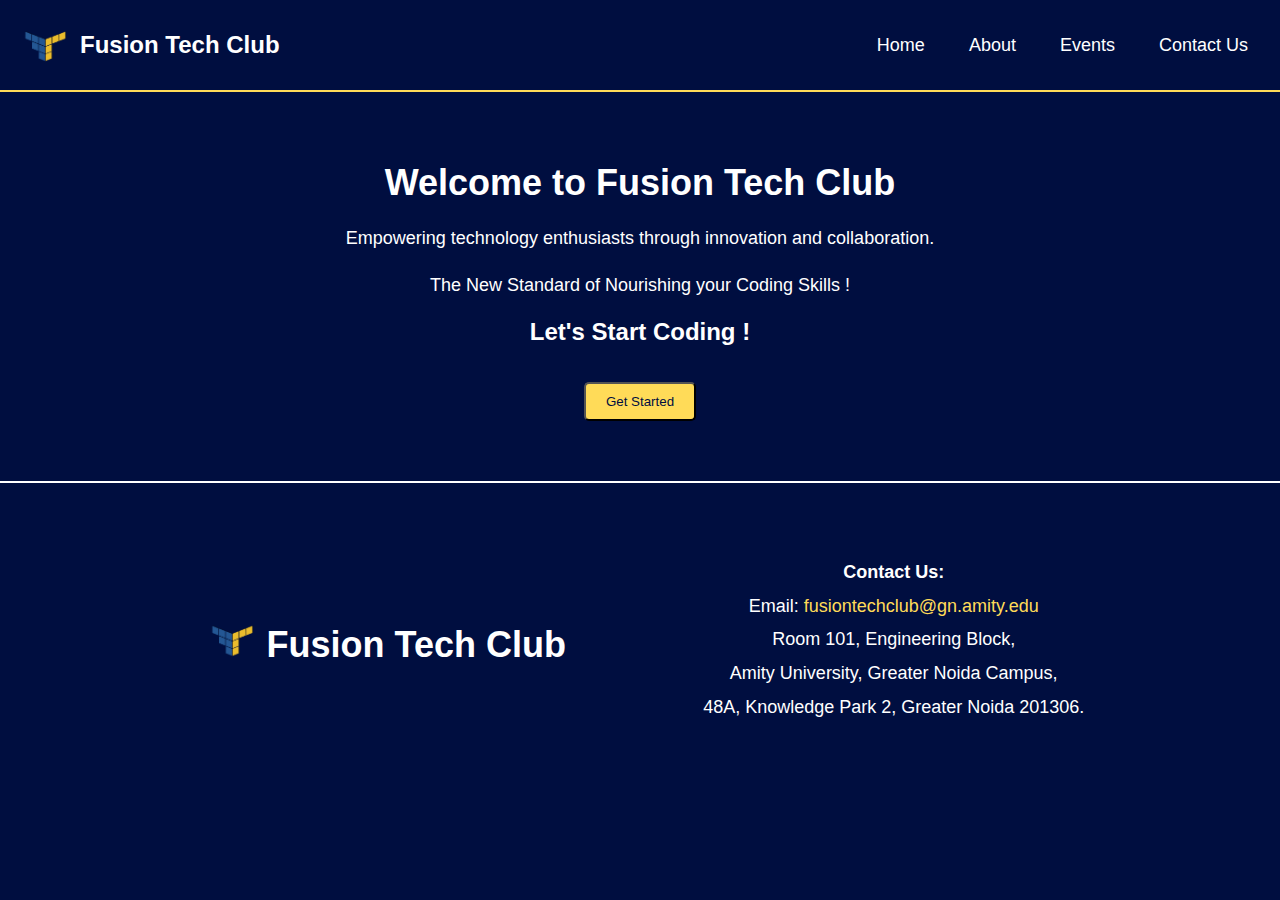
<file: index.html>
<!-- index.html -->
<!DOCTYPE html>
<html lang="en">
<head>
    <meta charset="UTF-8">
    <meta name="viewport" content="width=device-width, initial-scale=1.0">
    <title>Fusion Tech Club</title>
    <link rel="stylesheet" href="styles.css">
    <script defer src="script.js"></script>
</head>
<body>

    <header>
        <a href="index.html" class="logo">
            <img src="image.png" alt="Fusion Tech Club Logo">
            <h1>Fusion Tech Club</h1>
        </a>
        <nav>
            <ul class="nav-links">
                <li><a href="index.html">Home</a></li>
                <li><a href="about.html">About</a></li>
                <li><a href="events.html">Events</a></li>
                <li><a href="contact.html">Contact Us</a></li>
            </ul>
            <button class="menu-toggle">☰</button>
        </nav>
    </header>

    <main>
        <h2>Welcome to Fusion Tech Club</h2>
        <p>Empowering technology enthusiasts through innovation and collaboration.</p>
        <p>The New Standard
            of Nourishing your Coding Skills !</p>
            <h1>
                Let's Start Coding !
            </h1>
            <button onclick="location.href='contact.html'" class="get-started-btn">Get Started</button>
    </main>
    <hr style="border: 1px solid white; margin: 20px 0;">
    <footer class="footer">
        <div class="footer-container">
            
            <div class="footer-logo">
                <img src="image.png" alt="Fusion Tech Club Logo">
                <h2>Fusion Tech Club</h2>
            </div>
            <div class="footer-contact">
                <p><strong>Contact Us:</strong></p>
                <p>Email: <a href="mailto:fusiontechclub@gn.amity.edu">fusiontechclub@gn.amity.edu</a></p>
                <p>Room 101, Engineering Block,</p>
                <p>Amity University, Greater Noida Campus,</p>
                <p>48A, Knowledge Park 2, Greater Noida 201306.</p>
            </div>
            
        </div>
    </footer>
</body>
</html>
</file>
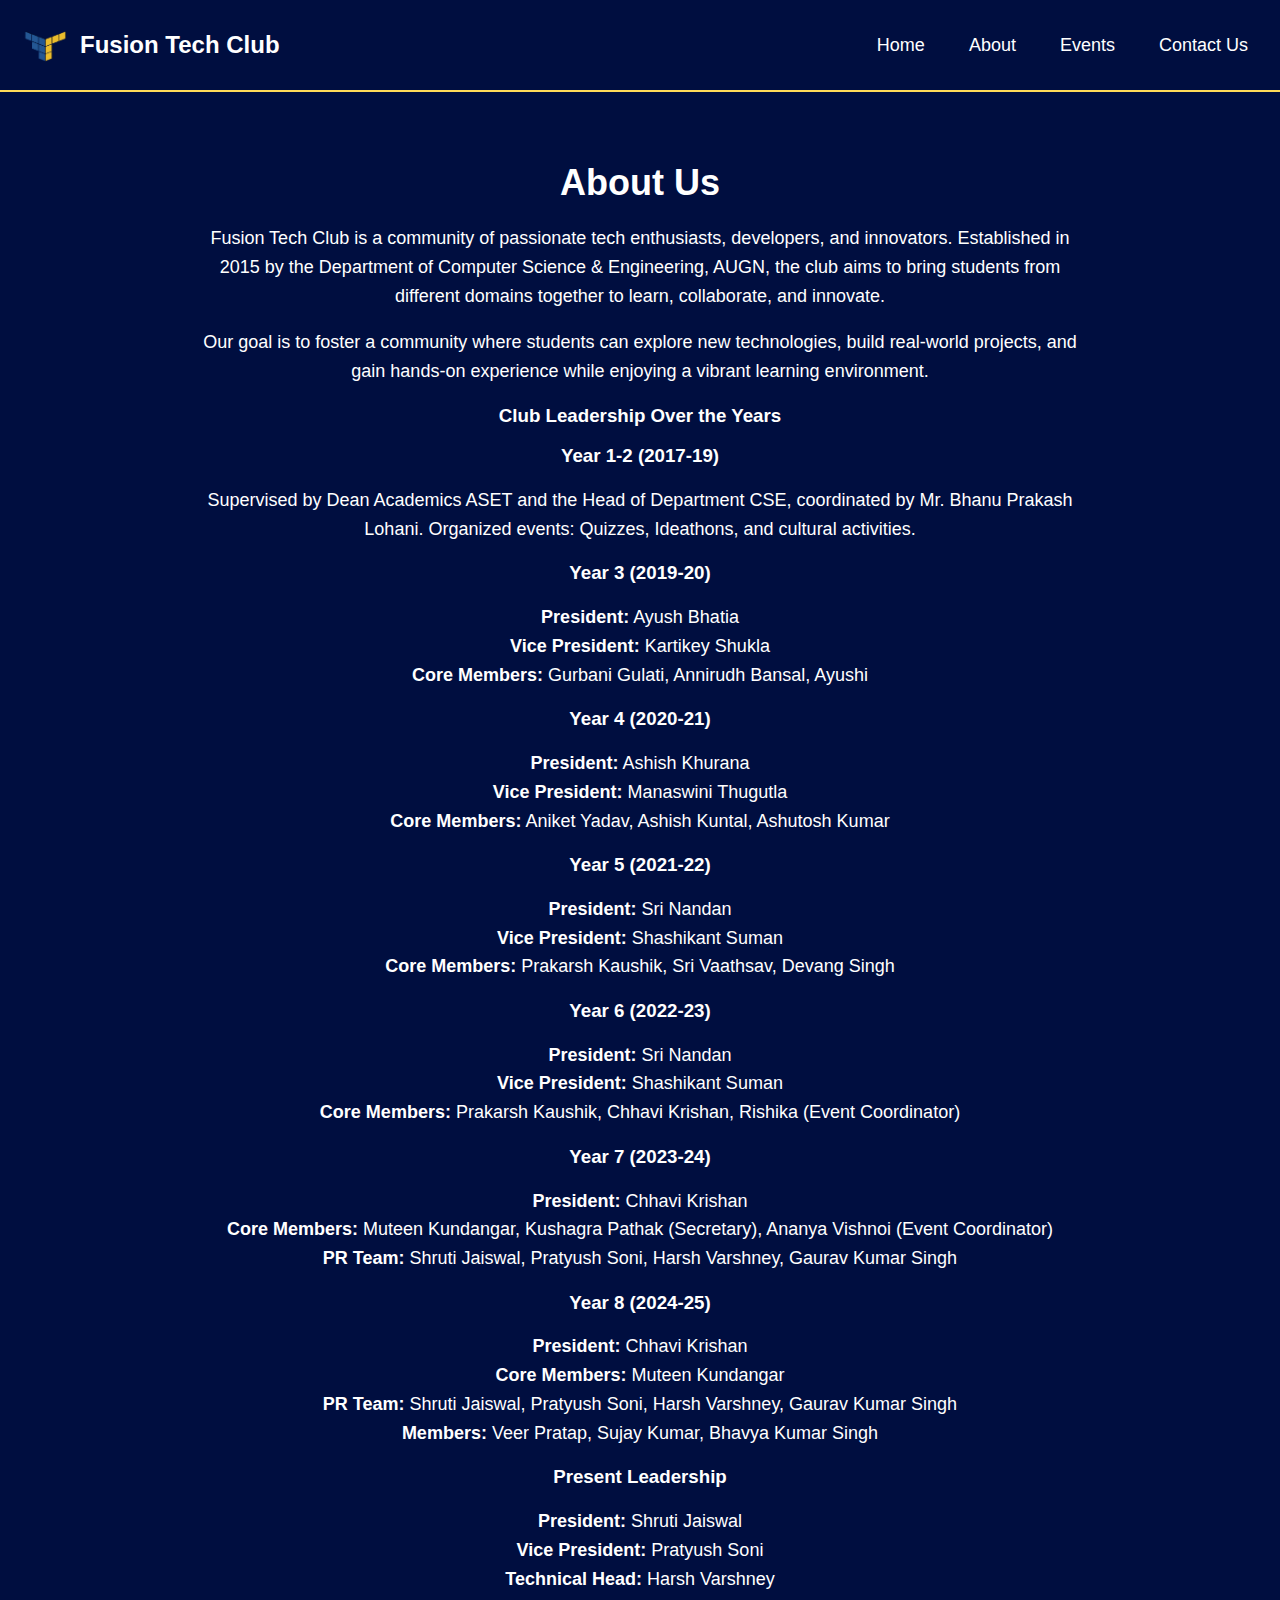
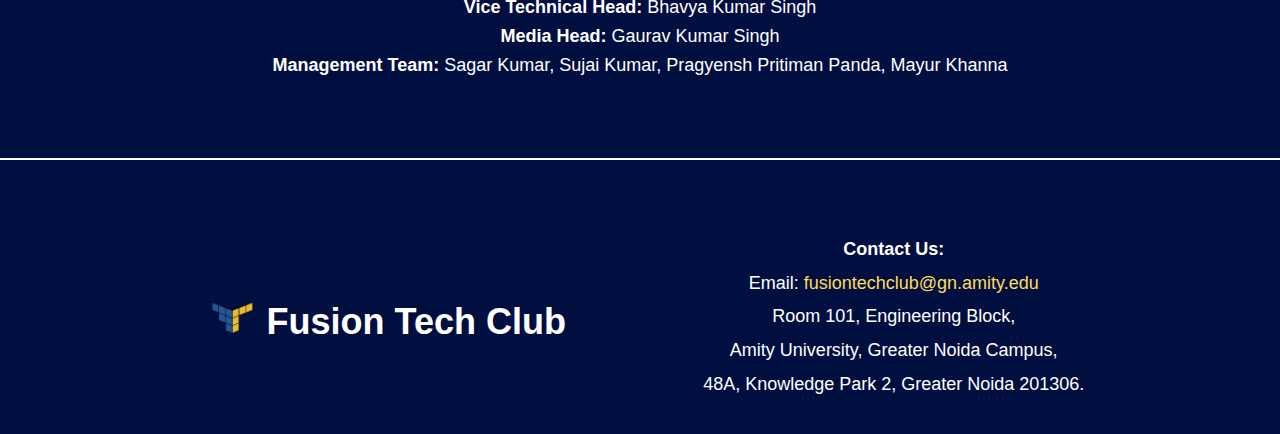
<file: about.html>
<!DOCTYPE html>
<html lang="en">
<head>
    <meta charset="UTF-8">
    <meta name="viewport" content="width=device-width, initial-scale=1.0">
    <title>About - Fusion Tech Club</title>
    <link rel="stylesheet" href="styles.css">
    <script defer src="script.js"></script>
</head>
<body>

    <header>
        <a href="index.html" class="logo">
            <img src="image.png" alt="Fusion Tech Club Logo">
            <h1>Fusion Tech Club</h1>
        </a>
        <nav>
            <ul class="nav-links">
                <li><a href="index.html">Home</a></li>
                <li><a href="about.html">About</a></li>
                <li><a href="events.html">Events</a></li>
                <li><a href="contact.html">Contact Us</a></li>
            </ul>
            <button class="menu-toggle">☰</button>
        </nav>
    </header>

    <main class="about-container">
        <h2 class="section-title">About Us</h2>
        <p class="about-intro">
            Fusion Tech Club is a community of passionate tech enthusiasts, developers, and innovators. Established in 2015 by
            the Department of Computer Science & Engineering, AUGN, the club aims to bring students from different domains together
            to learn, collaborate, and innovate.
        </p>

        <p class="about-mission">
            Our goal is to foster a community where students can explore new technologies, build real-world projects,
            and gain hands-on experience while enjoying a vibrant learning environment.
        </p>

        <h3 class="section-subtitle">Club Leadership Over the Years</h3>
        <div class="batch-container">
            <div class="batches">
                <h3>Year 1-2 (2017-19)</h3>
                <p>Supervised by Dean Academics ASET and the Head of Department CSE, coordinated by Mr. Bhanu Prakash Lohani. Organized events: Quizzes, Ideathons, and cultural activities.</p>
            </div>
            <div class="batches">
                <h3>Year 3 (2019-20)</h3>
                <p>
                    <strong>President:</strong> Ayush Bhatia <br>
                    <strong>Vice President:</strong> Kartikey Shukla <br>
                    <strong>Core Members:</strong> Gurbani Gulati, Annirudh Bansal, Ayushi
                </p>
            </div>
            <div class="batches">
                <h3>Year 4 (2020-21)</h3>
                <p>
                    <strong>President:</strong> Ashish Khurana <br>
                    <strong>Vice President:</strong> Manaswini Thugutla <br>
                    <strong>Core Members:</strong> Aniket Yadav, Ashish Kuntal, Ashutosh Kumar
                </p>
            </div>
            <div class="batches">
                <h3>Year 5 (2021-22)</h3>
                <p>
                    <strong>President:</strong> Sri Nandan <br>
                    <strong>Vice President:</strong> Shashikant Suman <br>
                    <strong>Core Members:</strong> Prakarsh Kaushik, Sri Vaathsav, Devang Singh
                </p>
            </div>
            <div class="batches">
                <h3>Year 6 (2022-23)</h3>
                <p>
                    <strong>President:</strong> Sri Nandan <br>
                    <strong>Vice President:</strong> Shashikant Suman <br>
                    <strong>Core Members:</strong> Prakarsh Kaushik, Chhavi Krishan, Rishika (Event Coordinator)
                </p>
            </div>
            <div class="batches">
                <h3>Year 7 (2023-24)</h3>
                <p>
                    <strong>President:</strong> Chhavi Krishan <br>
                    <strong>Core Members:</strong> Muteen Kundangar, Kushagra Pathak (Secretary), Ananya Vishnoi (Event Coordinator) <br>
                    <strong>PR Team:</strong> Shruti Jaiswal, Pratyush Soni, Harsh Varshney, Gaurav Kumar Singh
                </p>
            </div>
            <div class="batches">
                <h3>Year 8 (2024-25)</h3>
                <p>
                    <strong>President:</strong> Chhavi Krishan <br>
                    <strong>Core Members:</strong> Muteen Kundangar <br>
                    <strong>PR Team:</strong> Shruti Jaiswal, Pratyush Soni, Harsh Varshney, Gaurav Kumar Singh <br>
                    <strong>Members:</strong> Veer Pratap, Sujay Kumar, Bhavya Kumar Singh
                </p>
            </div>
            <div class="batches">
                <h3>Present Leadership</h3>
                <p>
                    <strong>President:</strong> Shruti Jaiswal <br>
                    <strong>Vice President:</strong> Pratyush Soni <br>
                    <strong>Technical Head:</strong> Harsh Varshney <br>
                    <strong>Vice Technical Head:</strong> Bhavya Kumar Singh <br>
                    <strong>Media Head:</strong> Gaurav Kumar Singh <br>
                    <strong>Management Team:</strong> Sagar Kumar, Sujai Kumar, Pragyensh Pritiman Panda, Mayur Khanna
                </p>
            </div>
        </div>
    </main>
    <hr style="border: 1px solid white; margin: 20px 0;">
    <footer class="footer">
        <div class="footer-container">
            
            <div class="footer-logo">
                <img src="image.png" alt="Fusion Tech Club Logo">
                <h2>Fusion Tech Club</h2>
            </div>
            <div class="footer-contact">
                <p><strong>Contact Us:</strong></p>
                <p>Email: <a href="mailto:fusiontechclub@gn.amity.edu">fusiontechclub@gn.amity.edu</a></p>
                <p>Room 101, Engineering Block,</p>
                <p>Amity University, Greater Noida Campus,</p>
                <p>48A, Knowledge Park 2, Greater Noida 201306.</p>
            </div>
            
        </div>
    </footer>
</body>
</html>
</file>
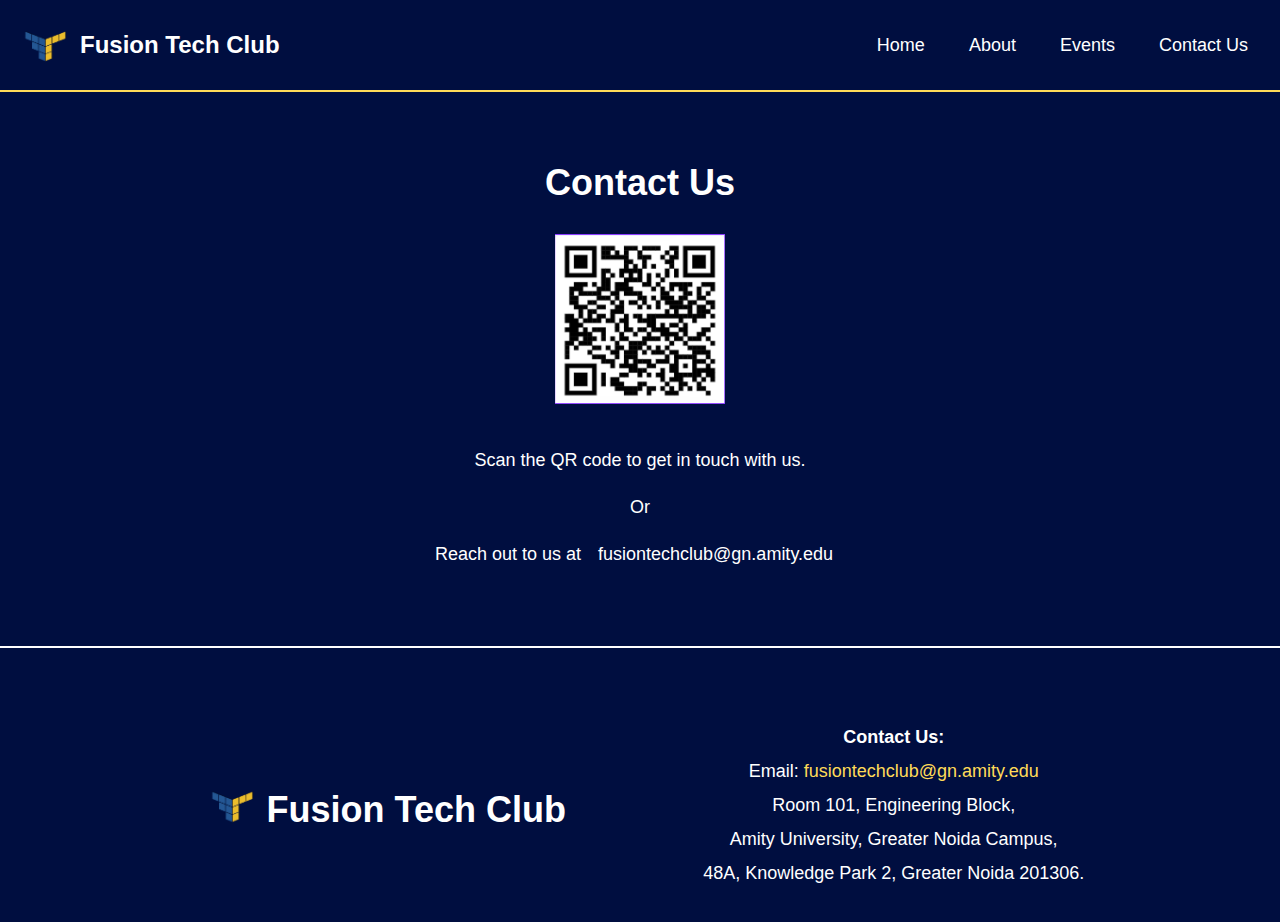
<file: contact.html>
<!-- contact.html -->
<!DOCTYPE html>
<html lang="en">
<head>
    <meta charset="UTF-8">
    <meta name="viewport" content="width=device-width, initial-scale=1.0">
    <title>Contact Us - Fusion Tech Club</title>
    <link rel="stylesheet" href="styles.css">
    <script defer src="script.js"></script>
</head>
<body>

    <header>
        <a href="index.html" class="logo">
            <img src="image.png" alt="Fusion Tech Club Logo">
            <h1>Fusion Tech Club</h1>
        </a>
        <nav>
            <ul class="nav-links">
                <li><a href="index.html">Home</a></li>
                <li><a href="about.html">About</a></li>
                <li><a href="events.html">Events</a></li>
                <li><a href="contact.html">Contact Us</a></li>
            </ul>
            <button class="menu-toggle">☰</button>
        </nav>
    </header>

    <main>
        <h2>Contact Us</h2>

        <img class="qr" src="image2.png" alt="">
        <p>Scan the QR code to get in touch with us.</p>
        <p>Or</p>   
        <p>Reach out to us at <a class="links" href="mailto:fusiontechclub@gn.amity.edu">fusiontechclub@gn.amity.edu</a></p>
    </main>
    <hr style="border: 1px solid white; margin: 20px 0;">
    <footer class="footer">
        <div class="footer-container">
            
            <div class="footer-logo">
                <img src="image.png" alt="Fusion Tech Club Logo">
                <h2>Fusion Tech Club</h2>
            </div>
            <div class="footer-contact">
                <p><strong>Contact Us:</strong></p>
                <p>Email: <a href="mailto:fusiontechclub@gn.amity.edu">fusiontechclub@gn.amity.edu</a></p>
                <p>Room 101, Engineering Block,</p>
                <p>Amity University, Greater Noida Campus,</p>
                <p>48A, Knowledge Park 2, Greater Noida 201306.</p>
            </div>
            
        </div>
    </footer>

</body>
</html>
</file>
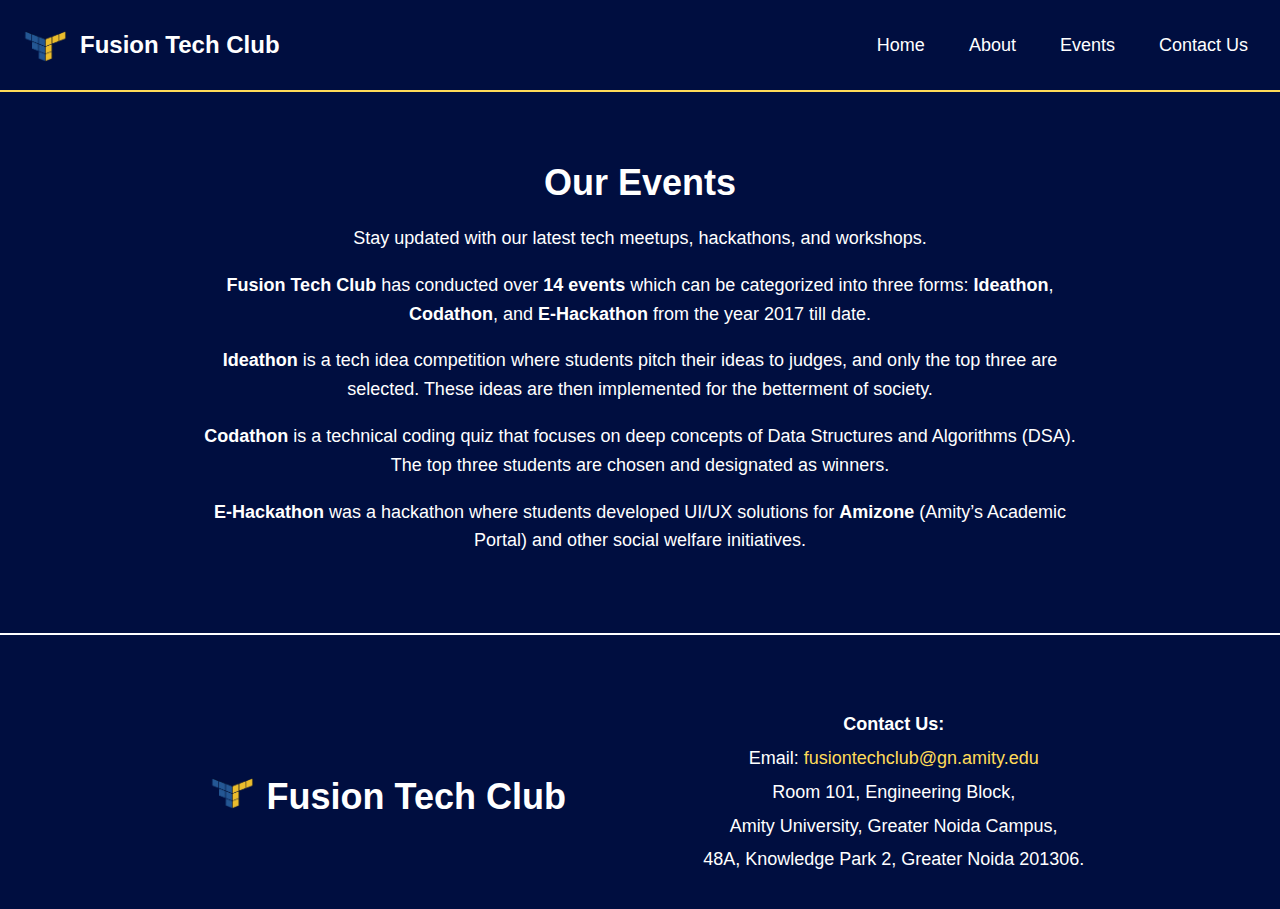
<file: events.html>
<!-- events.html -->
<!DOCTYPE html>
<html lang="en">
<head>
    <meta charset="UTF-8">
    <meta name="viewport" content="width=device-width, initial-scale=1.0">
    <title>Events - Fusion Tech Club</title>
    <link rel="stylesheet" href="styles.css">
    <script defer src="script.js"></script>
</head>
<body>

    <header>
        <a href="index.html" class="logo">
            <img src="image.png" alt="Fusion Tech Club Logo">
            <h1>Fusion Tech Club</h1>
        </a>
        <nav>
            <ul class="nav-links">
                <li><a href="index.html">Home</a></li>
                <li><a href="about.html">About</a></li>
                <li><a href="events.html">Events</a></li>
                <li><a href="contact.html">Contact Us</a></li>
            </ul>
            <button class="menu-toggle">☰</button>
        </nav>
    </header>

    <main>
        <h2>Our Events</h2>
        <p>Stay updated with our latest tech meetups, hackathons, and workshops.</p>
        
        <p><strong>Fusion Tech Club</strong> has conducted over <strong>14 events</strong> which can be categorized into three forms: <strong>Ideathon</strong>, <strong>Codathon</strong>, and <strong>E-Hackathon</strong> from the year 2017 till date.</p>

        <p><strong>Ideathon</strong> is a tech idea competition where students pitch their ideas to judges, and only the top three are selected. These ideas are then implemented for the betterment of society.</p>

        <p><strong>Codathon</strong> is a technical coding quiz that focuses on deep concepts of Data Structures and Algorithms (DSA). The top three students are chosen and designated as winners.</p>

        <p><strong>E-Hackathon</strong> was a hackathon where students developed UI/UX solutions for <strong>Amizone</strong> (Amity’s Academic Portal) and other social welfare initiatives.</p>
    </main>
    <hr style="border: 1px solid white; margin: 20px 0;">
    <footer class="footer">
        <div class="footer-container">
            
            <div class="footer-logo">
                <img src="image.png" alt="Fusion Tech Club Logo">
                <h2>Fusion Tech Club</h2>
            </div>
            <div class="footer-contact">
                <p><strong>Contact Us:</strong></p>
                <p>Email: <a href="mailto:fusiontechclub@gn.amity.edu">fusiontechclub@gn.amity.edu</a></p>
                <p>Room 101, Engineering Block,</p>
                <p>Amity University, Greater Noida Campus,</p>
                <p>48A, Knowledge Park 2, Greater Noida 201306.</p>
            </div>
            
        </div>
    </footer>

</body>
</html>
</file>
<file: styles.css>
/* styles.css */
body {
  font-family: Arial, sans-serif;
  background-color: #000e40;
  color: white;
  text-align: center;
  margin: 0;
  padding: 0;
}

/* Header */
header {
  background: #000e40;
  padding: 15px 20px;
  display: flex;
  justify-content: space-between;
  align-items: center;
  border-bottom: 2px solid #ffdb58;
}

/* Club Name */
h1 {
  color: rgb(255, 255, 255);
  font-size: 24px;
}

/* Navbar */
nav ul {
  list-style: none;
  padding: 0;
  display: flex;
  gap: 20px;
}

nav a {
  color: white;
  text-decoration: none;
  font-size: 18px;
  padding: 8px 12px;
  transition: 0.3s ease-in-out;
}

nav a:hover {
  color: #ffdb58;
}

/* Mobile Navigation */
.menu-toggle {
  display: none;
  background: none;
  border: none;
  font-size: 28px;
  color: white;
  cursor: pointer;
}

/* Main Content */
main {
  padding: 40px 20px;
  max-width: 900px;
  margin: 0 auto;
}

h2 {
  color: rgb(255, 255, 255);
  font-size: 36px;
  margin-bottom: 20px;
}

p {
  font-size: 18px;
  line-height: 1.6;
}

/* Mobile Responsiveness */
@media (max-width: 768px) {
  header {
    flex-direction: row;
    justify-content: space-between;
  }

  .nav-links {
    display: none;
    flex-direction: column;
    position: absolute;
    background: #000e40;
    top: 60px;
    width: 100%;
    left: 0;
    padding: 15px 0;
    border-top: 2px solid #ffdb58;
  }

  .nav-links.show {
    display: flex;
  }

  .menu-toggle {
    display: block;
  }

  /* Adjust Main Content */
  main {
    padding: 30px 15px;
  }

  h2 {
    font-size: 28px;
  }

  p {
    font-size: 16px;
  }
}

/* Extra Small Screens (Phones) */
@media (max-width: 480px) {
  h1 {
    font-size: 20px;
  }

  h2 {
    font-size: 24px;
  }

  p {
    font-size: 14px;
  }
}
/* Logo */
.logo {
  display: flex;
  align-items: center;
  text-decoration: none;
}

.logo img {
  width: 50px;
  height: auto;
  margin-right: 10px;
}

.logo h1 {
  color: rgb(255, 255, 255);
  font-size: 24px;
}
#subheading {
  font-size: 30px;
  color: #ffdb58;
  case: uppercase;
  font-weight: bold;
}
.year{
    padding: 10px;
    margin-bottom: 10px;
}

.qr{
    padding: 10px;
    margin-bottom: 10px;
    height: 170px;
    width: 170px;
}

.links{
    text-decoration: none;
    color: white;
    underline: 1px  #ffdb58;
    padding: 8px 12px;

}

.links:hover{
    color: #ffdb58;
}

.get-started-btn{
    background-color: #ffdb58;
    color: #000e40;
    padding: 10px 20px;
    border-radius: 5px;
    text-decoration: none;
    margin-top: 20px;
}
.get-started-btn:hover{
    background-color: #000e40;
    color: #ffdb58;
}

/* Footer Styling */
/* Footer Styling */
.footer {
    top: 0;
    background: #000e40;
    color: white;
    padding: 30px 20px;
    text-align: center;
    margin-top: 40px;
    margin-bottom: -10px;
}

.footer-container {
    display: flex;
    flex-direction: column;
    align-items: center;
    gap: 15px;
}

.footer-logo {
    display: flex;
    align-items: center;
    gap: 10px;
}

.footer-logo img {
    width: 50px;
    height: auto;
}

.footer-contact p {
    margin: 5px 0;
}

.footer-contact a {
    color: #ffdb58;
    text-decoration: none;
}

.footer-contact a:hover {
    text-decoration: underline;
}

.footer-social {
    display: flex;
    gap: 15px;
}

.footer-social img {
    width: 30px;
    transition: transform 0.3s ease-in-out;
}

.footer-social img:hover {
    transform: scale(1.1);
}

/* Responsive Footer */
@media (min-width: 768px) {
    .footer-container {
        flex-direction: row;
        justify-content: space-between;
        max-width: 1000px;
        margin: 0 auto;
        
    }

    .footer-logo, .footer-contact, .footer-social {
        flex: 1;
    }

    .footer-logo {
        justify-content: center;
    }
}
</file>
